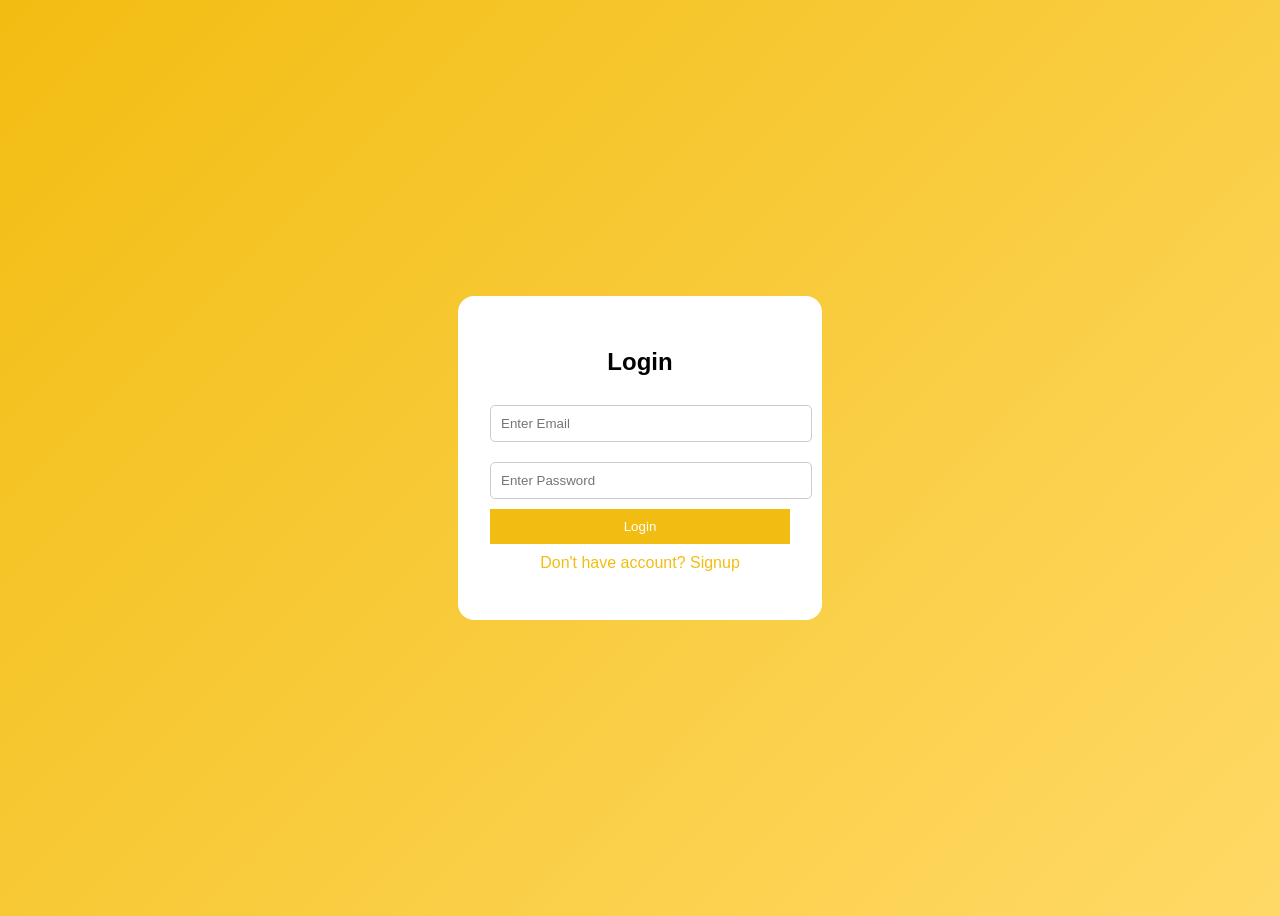
<file: auth.html>
<!DOCTYPE html>
<html lang="en">
<head>
<meta charset="UTF-8">
<meta name="viewport" content="width=device-width, initial-scale=1.0">
<title>Login / Signup</title>

<style>

/* BODY */
body{
    height: 100vh;
    display: flex;
    justify-content: center;
    align-items: center;
    background: linear-gradient(135deg,#F2BD12,#ffd966);
    font-family: Arial;
}

/* BOX */
.container{
    background: white;
    padding: 2rem;
    border-radius: 1rem;
    width: 300px;
    text-align: center;
}

/* INPUT */
input{
    width: 100%;
    padding: 10px;
    margin: 10px 0;
    border: 1px solid #ccc;
    border-radius: 5px;
}

/* BUTTON */
button{
    width: 100%;
    padding: 10px;
    background: #F2BD12;
    border: none;
    color: white;
    cursor: pointer;
}

/* LINK */
.toggle{
    margin-top: 10px;
    cursor: pointer;
    color: #F2BD12;
}

</style>


</head>
<body>

<div class="container">

    <h2 id="title">Login</h2>

    <input type="email" id="email" placeholder="Enter Email">
    <input type="password" id="password" placeholder="Enter Password">

    <button onclick="handleAuth()">Login</button>

    <p class="toggle" onclick="toggleForm()">Don't have account? Signup</p>

</div>

<script>

let isLogin = true;

function toggleForm(){
    isLogin = !isLogin;

    document.getElementById("title").textContent = isLogin ? "Login" : "Signup";
    document.querySelector("button").textContent = isLogin ? "Login" : "Signup";
    document.querySelector(".toggle").textContent = isLogin 
        ? "Don't have account? Signup" 
        : "Already have account? Login";
}

function handleAuth(){
    let email = document.getElementById("email").value;
    let password = document.getElementById("password").value;

    if(email === "" || password === ""){
        alert("Fill all fields");
        return;
    }

  if(isLogin){
    // LOGIN
    let savedEmail = localStorage.getItem("email");
    let savedPassword = localStorage.getItem("password");

    if(email === savedEmail && password === savedPassword){
        localStorage.setItem("isLoggedIn","true");
        alert("Login Successful");
        window.location.replace("index.html");
    }else{
        alert("Invalid Email or Password");
    }

    }else{
        // SIGNUP
        localStorage.setItem("email", email);
        localStorage.setItem("password", password);

        alert("Signup Successful");
        toggleForm(); // login pe switch
    }
}

</script>

</body>
</html>
</file>
